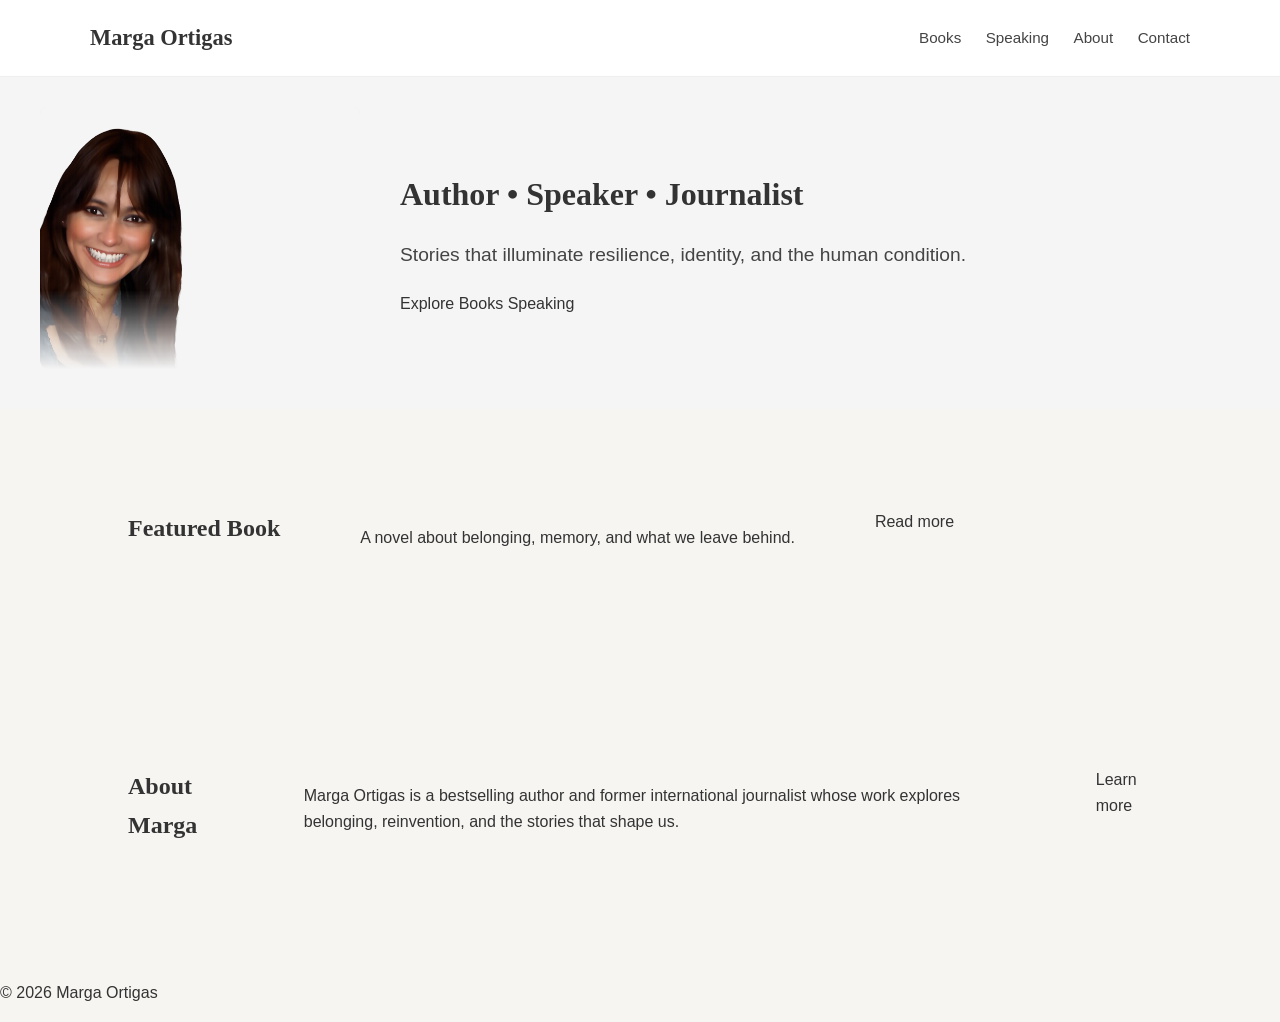
<file: index.html>
<!DOCTYPE html>
<html lang="en">
<head>
    <meta charset="UTF-8">
    <title>Marga Ortigas — Author & Speaker</title>
    <meta name="viewport" content="width=device-width, initial-scale=1">
    <link rel="stylesheet" href="css/style.css">
</head>

<body>

<!-- Navigation -->
<nav class="nav">
    <div class="nav-container">
        <a href="index.html" class="logo">Marga Ortigas</a>
        <div class="nav-links">
            <a href="books.html">Books</a>
            <a href="speaking.html">Speaking</a>
            <a href="about.html">About</a>
            <a href="contact.html">Contact</a>
        </div>
    </div>
</nav>

<!-- Hero Section -->
<header class="hero"><header class="hero" style="display:flex; align-items:center; gap:40px; padding:40px; background-color:#f5f5f5;">
  
  <!-- LEFT: Photo -->
  <img src="marga.png" alt="Marga Ortigas" 
       style="width:320px; border-radius:8px; box-shadow:0 4px 12px rgba(0,0,0,0.2);">

  <!-- RIGHT: Text -->
  <div>
    <h1 style="margin-top:0;">Author • Speaker • Journalist</h1>
    <p class="tagline" style="font-size:1.2em; color:#444;">Stories that illuminate resilience, identity, and the human condition.</p>

    <div class="cta-buttons" style="margin-top:20px;">
      <a href="books.html" class="btn">Explore Books</a>
      <a href="speaking.html" class="btn">Speaking</a>
    </div>
  </div>

</header>

<!-- Featured Book -->
<section class="featured-book">
    <h2>Featured Book</h2>
    <p>A novel about belonging, memory, and what we leave behind.</p>
    <a href="books.html" class="link">Read more</a>
</section>

<!-- About Preview -->
<section class="about-preview">
    <h2>About Marga</h2>
    <p>Marga Ortigas is a bestselling author and former international journalist whose work explores belonging, reinvention, and the stories that shape us.</p>
    <a href="about.html" class="link">Learn more</a>
</section>

<!-- Footer -->
<footer>
    <p>© 2026 Marga Ortigas</p>
</footer>

</body>
</html>
</file>
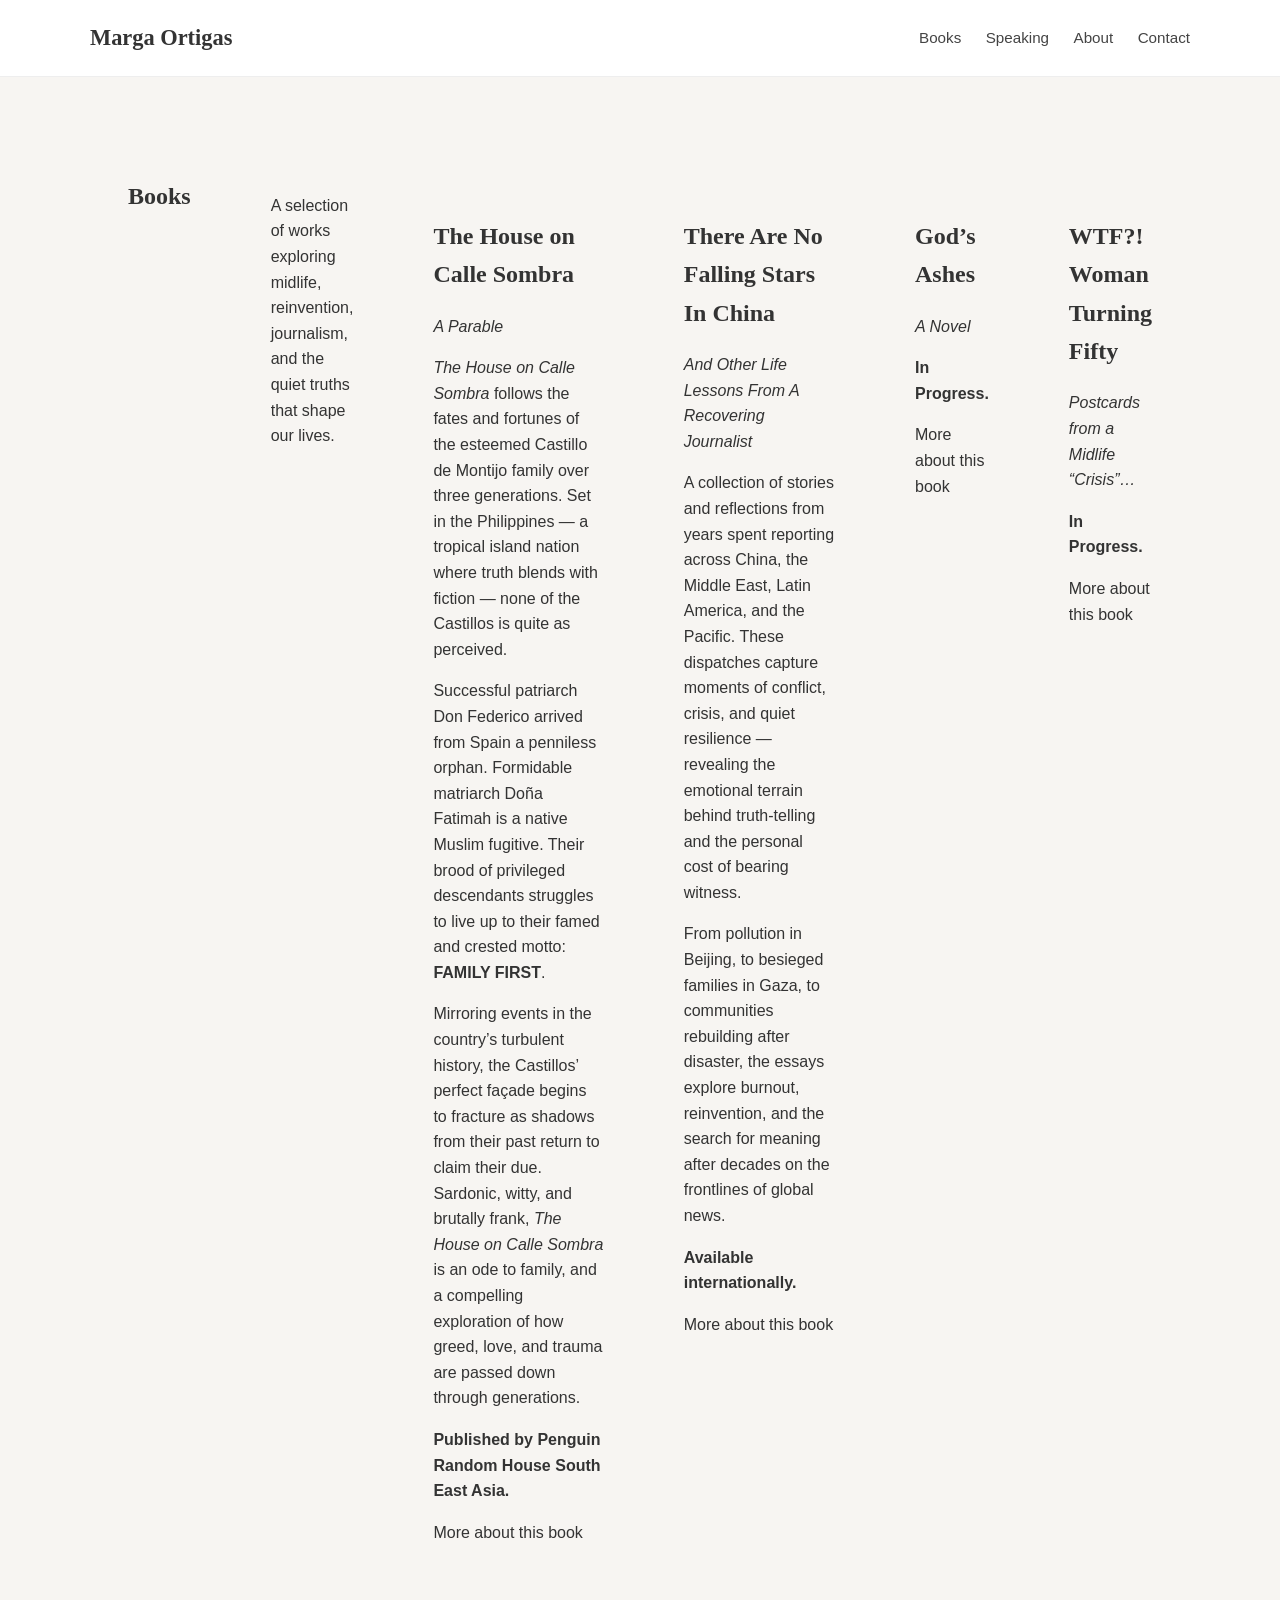
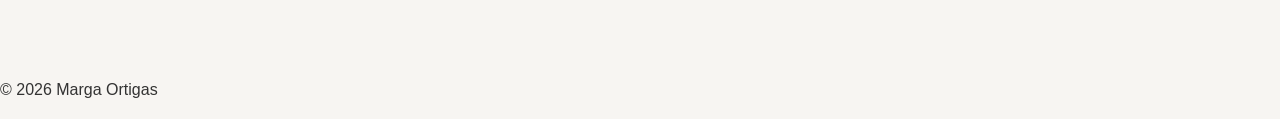
<file: books.html>
<!DOCTYPE html>
<html lang="en">
<head>
    <meta charset="UTF-8">
    <title>Books — Marga Ortigas</title>
    <meta name="viewport" content="width=device-width, initial-scale=1">
    <link rel="stylesheet" href="css/style.css">
</head>

<body>

<!-- Navigation -->
<nav class="nav">
    <div class="nav-container">
        <a href="index.html" class="logo">Marga Ortigas</a>
        <div class="nav-links">
            <a href="books.html">Books</a>
            <a href="speaking.html">Speaking</a>
            <a href="about.html">About</a>
            <a href="contact.html">Contact</a>
        </div>
    </div>
</nav>

<section>
    <h1>Books</h1>

    <p>
        A selection of works exploring midlife, reinvention, journalism, and the quiet truths that shape our lives.
    </p>

    <!-- 1. The House on Calle Sombra -->
    <div style="margin-top:40px;">
        <h2>The House on Calle Sombra</h2>
        <p><em>A Parable</em></p>

        <p>
            <em>The House on Calle Sombra</em> follows the fates and fortunes of the esteemed 
            Castillo de Montijo family over three generations. Set in the Philippines — 
            a tropical island nation where truth blends with fiction — none of the Castillos 
            is quite as perceived.
        </p>

        <p>
            Successful patriarch Don Federico arrived from Spain a penniless orphan. 
            Formidable matriarch Doña Fatimah is a native Muslim fugitive. Their brood of 
            privileged descendants struggles to live up to their famed and crested motto: 
            <strong>FAMILY FIRST</strong>.
        </p>

        <p>
            Mirroring events in the country’s turbulent history, the Castillos’ perfect façade 
            begins to fracture as shadows from their past return to claim their due. Sardonic, 
            witty, and brutally frank, <em>The House on Calle Sombra</em> is an ode to family, 
            and a compelling exploration of how greed, love, and trauma are passed down through 
            generations.
        </p>

        <p><strong>Published by Penguin Random House South East Asia.</strong></p>

        <p>
            <a href="https://margaortigas.com/the-house-on-calle-sombra-a-parable" target="_blank">
                More about this book
            </a>
        </p>
    </div>

    <!-- 2. There Are No Falling Stars In China -->
    <div style="margin-top:40px;">
        <h2>There Are No Falling Stars In China</h2>
        <p><em>And Other Life Lessons From A Recovering Journalist</em></p>

        <p>
            A collection of stories and reflections from years spent reporting across China, 
            the Middle East, Latin America, and the Pacific. These dispatches capture moments 
            of conflict, crisis, and quiet resilience — revealing the emotional terrain behind 
            truth-telling and the personal cost of bearing witness.
        </p>

        <p>
            From pollution in Beijing, to besieged families in Gaza, to communities rebuilding 
            after disaster, the essays explore burnout, reinvention, and the search for meaning 
            after decades on the frontlines of global news.
        </p>

        <p><strong>Available internationally.</strong></p>

        <p>
            <a href="https://margaortigas.com/there-are-no-falling-stars-in-china" target="_blank">
                More about this book
            </a>
        </p>
    </div>

    <!-- 3. God's Ashes -->
    <div style="margin-top:40px;">
        <h2>God’s Ashes</h2>
        <p><em>A Novel</em></p>

        <p><strong>In Progress.</strong></p>

        <p>
            <a href="https://margaortigas.com/gods-ashes" target="_blank">
                More about this book
            </a>
        </p>
    </div>

    <!-- 4. WTF?! Woman Turning Fifty -->
    <div style="margin-top:40px;">
        <h2>WTF?! Woman Turning Fifty</h2>
        <p><em>Postcards from a Midlife “Crisis”…</em></p>

        <p><strong>In Progress.</strong></p>

        <p>
            <a href="https://margaortigas.com/wtf-woman-turning-fifty" target="_blank">
                More about this book
            </a>
        </p>
    </div>

</section>

<footer>
    <p>© 2026 Marga Ortigas</p>
</footer>

</body>
</html>
</file>
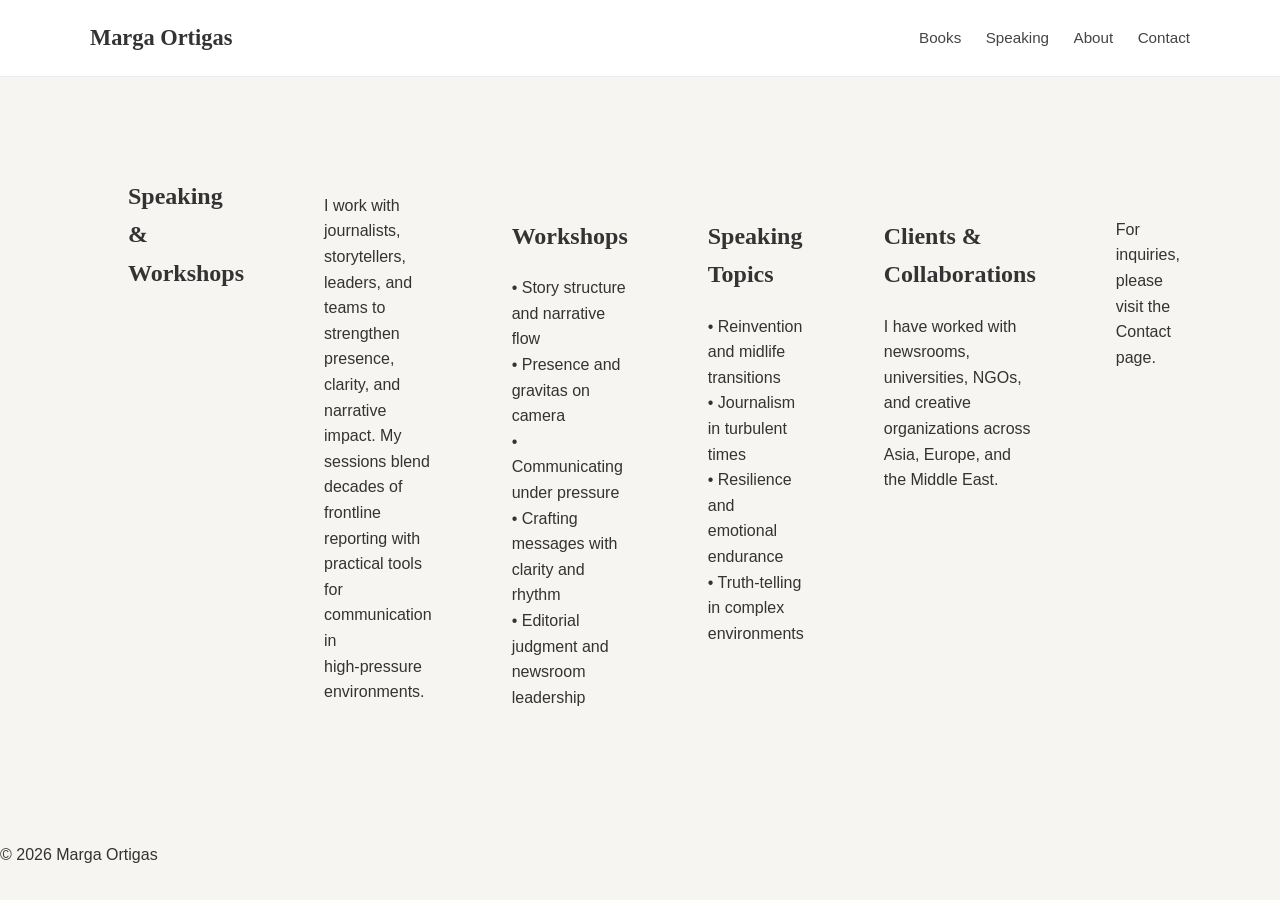
<file: speaking.html>
<!DOCTYPE html>
<html lang="en">
<head>
    <meta charset="UTF-8">
    <title>Speaking — Marga Ortigas</title>
    <meta name="viewport" content="width=device-width, initial-scale=1">
    <link rel="stylesheet" href="css/style.css">
</head>

<body>

<!-- Navigation -->
<nav class="nav">
    <div class="nav-container">
        <a href="index.html" class="logo">Marga Ortigas</a>
        <div class="nav-links">
            <a href="books.html">Books</a>
            <a href="speaking.html">Speaking</a>
            <a href="about.html">About</a>
            <a href="contact.html">Contact</a>
        </div>
    </div>
</nav>

<section>
    <h1>Speaking & Workshops</h1>

    <p>
        I work with journalists, storytellers, leaders, and teams to strengthen presence, 
        clarity, and narrative impact. My sessions blend decades of frontline reporting 
        with practical tools for communication in high‑pressure environments.
    </p>

    <div style="margin-top:40px;">
        <h2>Workshops</h2>
        <p>
            • Story structure and narrative flow<br>
            • Presence and gravitas on camera<br>
            • Communicating under pressure<br>
            • Crafting messages with clarity and rhythm<br>
            • Editorial judgment and newsroom leadership
        </p>
    </div>

    <div style="margin-top:40px;">
        <h2>Speaking Topics</h2>
        <p>
            • Reinvention and midlife transitions<br>
            • Journalism in turbulent times<br>
            • Resilience and emotional endurance<br>
            • Truth‑telling in complex environments
        </p>
    </div>

    <div style="margin-top:40px;">
        <h2>Clients & Collaborations</h2>
        <p>
            I have worked with newsrooms, universities, NGOs, and creative organizations 
            across Asia, Europe, and the Middle East.
        </p>
    </div>

    <p style="margin-top:40px;">
        For inquiries, please visit the <a href="contact.html">Contact</a> page.
    </p>

</section>

<footer>
    <p>© 2026 Marga Ortigas</p>
</footer>

</body>
</html>
</file>
<file: css/style.css>
/* ------------------------------ GLOBAL STYLES --------------------------------*/

body {
  margin: 0;
  padding: 0;
  font-family: "Inter", sans-serif;
  background: #f7f5f2;   /* your current colour */
  color: #333;
  line-height: 1.6;
}

h1, h2, h3 {
  font-family: "Playfair Display", serif;
  margin: 0 0 20px 0;
  font-weight: 700;
}

a {
  text-decoration: none;
  color: inherit;
}

/* ------------------------------ NAVIGATION --------------------------------*/

.nav {
  background: #fff;
  border-bottom: 1px solid #eee;
  padding: 20px 0;
}

.nav-container {
  max-width: 1100px;
  margin: auto;
  display: flex;
  justify-content: space-between;
  align-items: center;
  padding: 0 20px;
}

.logo {
  font-family: "Playfair Display", serif;
  font-size: 1.4rem;
  font-weight: 600;
}

.nav-links a {
  margin-left: 20px;
  font-size: 0.95rem;
  color: #444;
}

.nav-links a:hover {
  color: #a00000;
}

/* ------------------------------ HERO SECTION --------------------------------*/

section {
  display: flex;
  align-items: flex-start;
  gap: 80px;
  padding: 100px 10%;
}

/* ------------------------------ IMAGE --------------------------------*/

img {
  width: 420px;
  object-fit: contain;
  background: transparent;
  box-shadow: none;
  border-radius: 0;
  margin-top: -10px;

  /* --- soft artistic fade --- */
  -webkit-mask-image: linear-gradient(
    to bottom,
    rgba(0,0,0,1) 70%,
    rgba(0,0,0,0) 100%
  );
  mask-image: linear-gradient(
    to bottom,
    rgba(0,0,0,1) 70%,
    rgba(0,0,0,0) 100%
  );
}

/* ------------------------------ TEXT BLOCK --------------------------------*/

.text-block {
  max-width: 650px;
  font-size: 1.15rem;
  line-height: 1.6;
  padding-top: 20px
}
</file>
